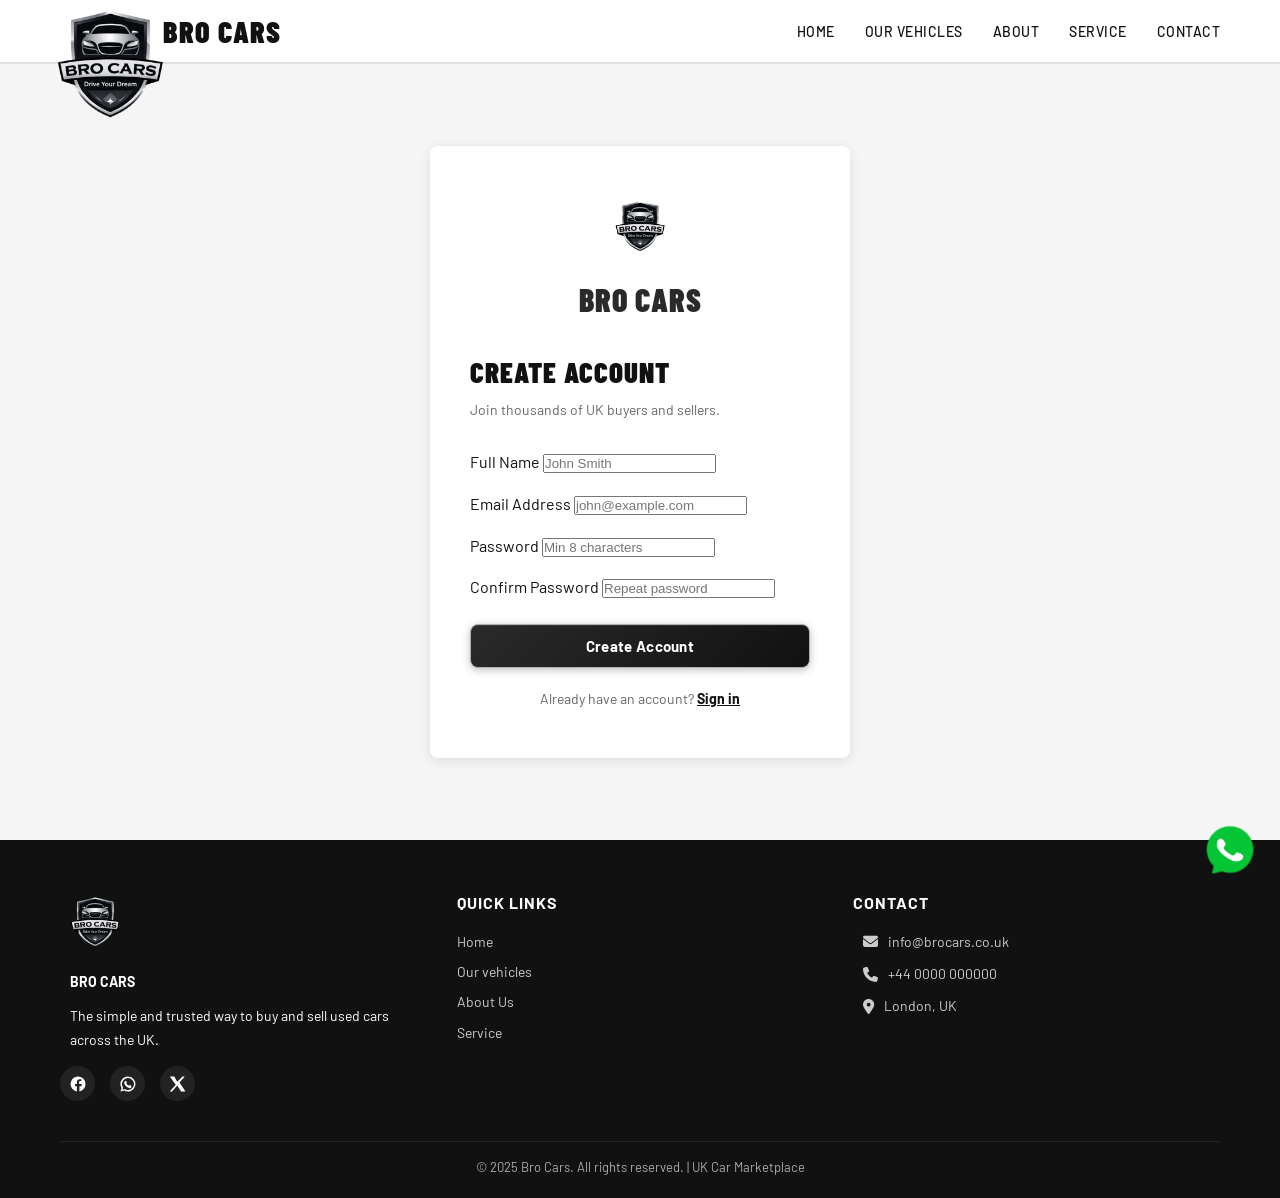
<file: register.html>
<!DOCTYPE html>
<html lang="en">
<head>
  <link rel="stylesheet" href="https://cdnjs.cloudflare.com/ajax/libs/font-awesome/6.5.0/css/all.min.css">
  <meta charset="UTF-8" />
  <meta name="viewport" content="width=device-width, initial-scale=1.0" />

  <!-- Primary SEO -->
  <title>About Bro Cars | Trusted UK Car Sales Marketplace</title>
  <meta name="description" content="Learn about Bro Cars, a trusted UK car sales marketplace helping customers buy and sell used cars quickly and securely across the United Kingdom." />
  <meta name="keywords" content="UK car sales, buy cars UK, sell cars UK, used cars UK, car marketplace UK, Bro Cars UK" />
  <meta name="author" content="Bro Cars UK" />
  <meta name="robots" content="index, follow" />
  <link rel="canonical" href="https://www.brocars.co.uk/about.html" />

  <!-- Open Graph (Social Media SEO) -->
  <meta property="og:title" content="About Bro Cars | UK Online Car Marketplace" />
  <meta property="og:description" content="Bro Cars is a UK-based online platform connecting buyers and sellers across the United Kingdom." />
  <meta property="og:type" content="website" />
  <meta property="og:url" content="https://www.brocars.co.uk/about.html" />
  <meta property="og:image" content="https://www.brocars.co.uk/images/cover.jpg" />

  <!-- Twitter Card -->
  <meta name="twitter:card" content="summary_large_image" />
  <meta name="twitter:title" content="About Bro Cars UK" />
  <meta name="twitter:description" content="Trusted UK car marketplace to buy and sell used cars easily." />

  <!-- Favicon -->
  <link rel="icon" type="image/png" href="favicon.png">

  <!-- Styles -->
  <link rel="stylesheet" href="style.css" />
</head>
<body>

<!-- NAVBAR -->
<nav class="navbar" role="navigation" aria-label="Main navigation">
  <div class="nav-inner">
   <a href="index.html" class="nav-logo" aria-label="Bro Cars Home">
  <img src="logo.png" alt="Bro Cars UK Car Sales Logo" style="height: 150px; width: auto; margin-top: 32%; margin-left: -10%;">
  <span class="logo-text" style="margin-left: -30px; font-size: 30px;">BRO <span class="highlight" style="font-size: 30px;">CARS</span></span>
</a>
    <button class="hamburger" id="hamburger" aria-label="Toggle menu" aria-expanded="false">
      <span></span><span></span><span></span>
    </button>
    <ul class="nav-links" id="navLinks" role="list">
      <li><a href="index.html">Home</a></li>
      <li><a href="vehicles.html">Our vehicles</a></li>
      <!-- <li><a href="sell.html">Sell</a></li> -->
      <li><a href="about.html">About</a></li>
      <li><a href="Service.html">Service</a></li>
      <!-- <li><a href="faq.html">FAQ</a></li> -->
      <li><a href="contact.html">Contact</a></li>
      <!-- <li><a href="signin.html">Sign In</a></li> -->
      <!-- <li><a href="register.html" class="btn btn-red">Register</a></li> -->
    </ul>
  </div>
</nav>

<!-- REGISTER -->
<div class="auth-wrapper">
  <div class="auth-card">
    <div style="text-align:center;margin-bottom:24px">
        <img src="logo.png">
      <div style="font-family:'Barlow Condensed',sans-serif;font-size:2rem;font-weight:900;color:var(--red);letter-spacing:1px">BRO CARS</div>
    </div>
    <h1>Create Account</h1>
    <p class="auth-sub">Join thousands of UK buyers and sellers.</p>

    <form id="registerForm" novalidate>
      <div class="form-group">
        <label for="regName">Full Name</label>
        <input id="regName" type="text" placeholder="John Smith" required />
      </div>
      <div class="form-group">
        <label for="regEmail">Email Address</label>
        <input id="regEmail" type="email" placeholder="john@example.com" required />
      </div>
      <div class="form-group">
        <label for="regPw">Password</label>
        <input id="regPw" type="password" placeholder="Min 8 characters" required minlength="8" />
      </div>
      <div class="form-group">
        <label for="regPw2">Confirm Password</label>
        <input id="regPw2" type="password" placeholder="Repeat password" required />
      </div>
      <button type="submit" class="btn btn-red">Create Account</button>
    </form>

    <div class="auth-link">
      Already have an account? <a href="signin.html">Sign in</a>
    </div>
  </div>
</div>

<!-- FOOTER -->
  <a href="https://wa.me/+94769988123" 
   class="whatsapp-float" 
   target="_blank" 
   aria-label="Chat on WhatsApp">
   <img src="whatsappicon.png" 
        alt="WhatsApp Chat">
</a>

<footer class="footer">
  <div class="container">
    <div class="footer-grid">

      <div class="footer-brand">
        <img src="logo.png" alt="Bro Cars UK Car Sales Logo">
        <p class="brand-name">BRO CARS</p>
        <p>The simple and trusted way to buy and sell used cars across the UK.</p>

        <!-- Social Icons -->
        <div class="social-icons">
          <a href="#" aria-label="Facebook">
            <!-- Facebook SVG -->
            <svg viewBox="0 0 24 24">
              <path d="M22 12a10 10 0 10-11.5 9.9v-7H8v-3h2.5V9.5c0-2.5 1.5-4 3.8-4 1.1 0 2.2.2 2.2.2v2.4h-1.3c-1.3 0-1.7.8-1.7 1.6V12H17l-.4 3h-2.7v7A10 10 0 0022 12z"/>
            </svg>
          </a>

          <a href="#" aria-label="WhatsApp">
            <!-- WhatsApp SVG -->
            <svg viewBox="0 0 24 24">
              <path d="M12 2a10 10 0 00-8.6 15.2L2 22l4.9-1.3A10 10 0 1012 2zm0 18a8 8 0 01-4.1-1.1l-.3-.2-2.9.8.8-2.8-.2-.3A8 8 0 1112 20zm4.2-6.1c-.2-.1-1.3-.6-1.5-.7s-.3-.1-.4.1-.6.7-.7.8-.2.2-.4.1a6.6 6.6 0 01-1.9-1.2 7.4 7.4 0 01-1.4-1.7c-.1-.2 0-.3.1-.4l.3-.3.1-.3c.1-.1 0-.2 0-.3l-.7-1.6c-.2-.4-.4-.3-.6-.3h-.5a1 1 0 00-.7.3 3 3 0 00-1 2.2 5.2 5.2 0 001.1 2.7 11.8 11.8 0 004.6 3.8 5.4 5.4 0 002.4.5 2 2 0 001.5-.9 1.6 1.6 0 00.1-1c-.1-.1-.2-.1-.4-.2z"/>
            </svg>
          </a>

          <a href="#" aria-label="X">
            <!-- X SVG -->
            <svg viewBox="0 0 24 24">
              <path d="M18 2h3l-7 8 8 12h-6l-5-8-7 8H1l8-9L1 2h6l4 7 7-7z"/>
            </svg>
          </a>
        </div>
      </div>

      <div class="footer-col">
        <h4>Quick Links</h4>
        <a href="index.html">Home</a>
        <a href="vehicles.html">Our vehicles</a>
        <!-- <a href="sell.html">Sell Your Car</a> -->
        <a href="about.html">About Us</a>
        <a href="Service.html">Service</a>
      </div>

    <div class="footer-col contact">
  <h4>Contact</h4>

  <p>
    <i class="fa-solid fa-envelope"></i>
    info@brocars.co.uk
  </p>

  <p>
    <i class="fa-solid fa-phone"></i>
    +44 0000 000000
  </p>

  <p>
    <i class="fa-solid fa-location-dot"></i>
    London, UK
  </p>
</div>

    </div>

    <div class="footer-bottom">
      <p>&copy; 2025 Bro Cars. All rights reserved. | UK Car Marketplace</p>
    </div>
  </div>
</footer>


<script src="script.js"></script>
</body>
</html>
</file>
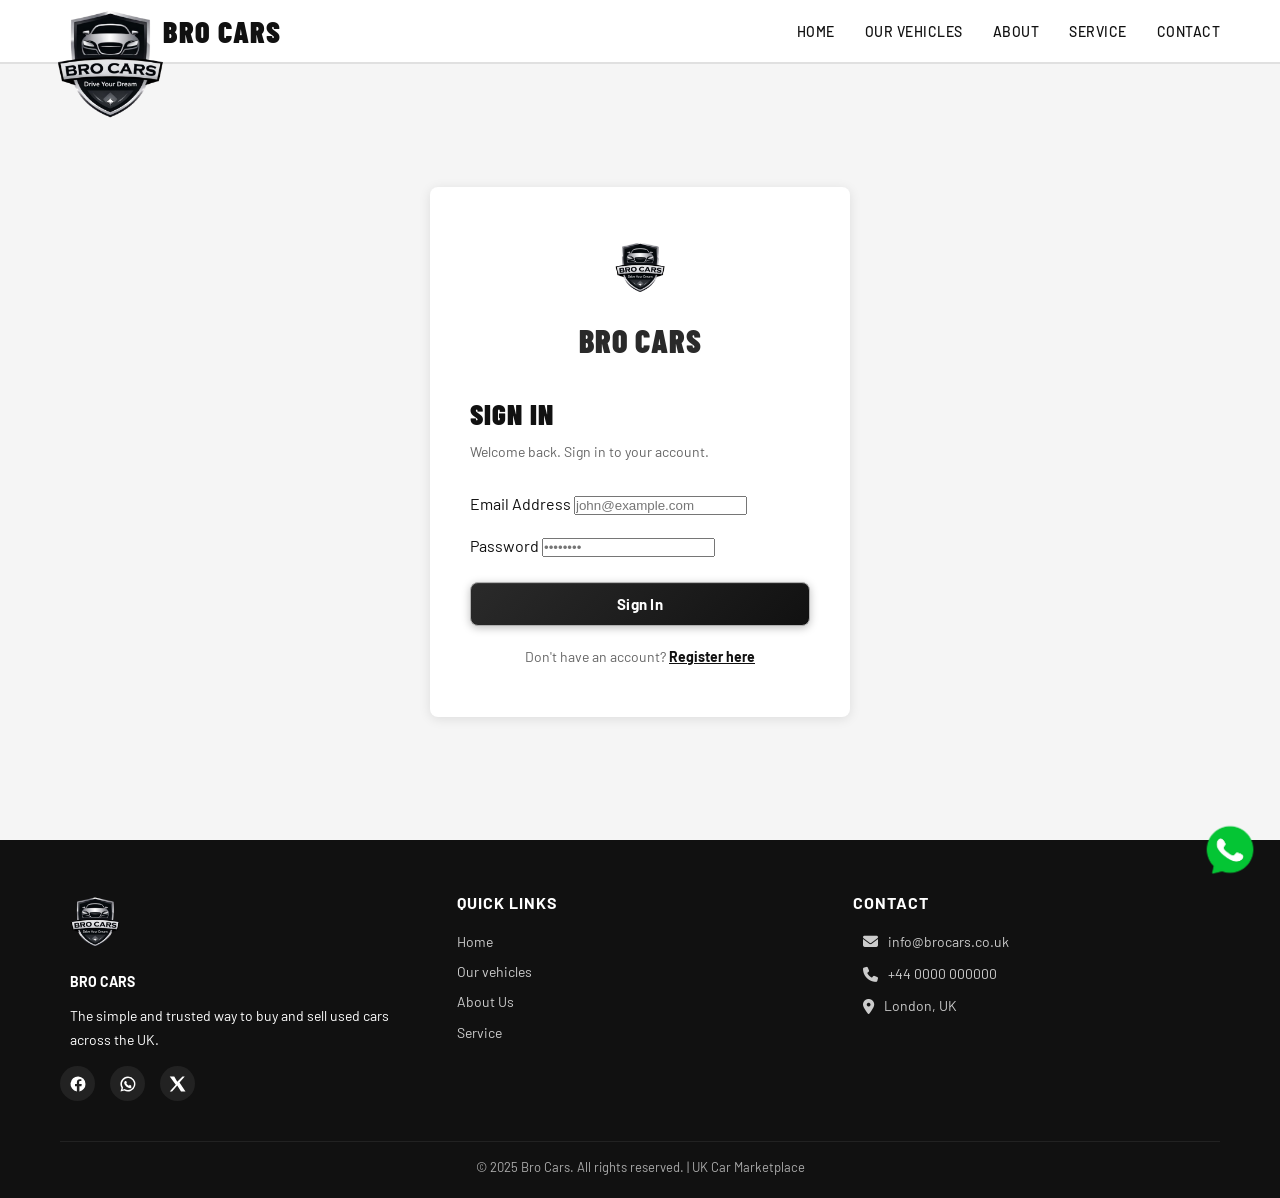
<file: signin.html>
<!DOCTYPE html>
<html lang="en">
<head>
  <link rel="stylesheet" href="https://cdnjs.cloudflare.com/ajax/libs/font-awesome/6.5.0/css/all.min.css">
  <meta charset="UTF-8" />
  <meta name="viewport" content="width=device-width, initial-scale=1.0" />

  <!-- Primary SEO -->
  <title>About Bro Cars | Trusted UK Car Sales Marketplace</title>
  <meta name="description" content="Learn about Bro Cars, a trusted UK car sales marketplace helping customers buy and sell used cars quickly and securely across the United Kingdom." />
  <meta name="keywords" content="UK car sales, buy cars UK, sell cars UK, used cars UK, car marketplace UK, Bro Cars UK" />
  <meta name="author" content="Bro Cars UK" />
  <meta name="robots" content="index, follow" />
  <link rel="canonical" href="https://www.brocars.co.uk/about.html" />

  <!-- Open Graph (Social Media SEO) -->
  <meta property="og:title" content="About Bro Cars | UK Online Car Marketplace" />
  <meta property="og:description" content="Bro Cars is a UK-based online platform connecting buyers and sellers across the United Kingdom." />
  <meta property="og:type" content="website" />
  <meta property="og:url" content="https://www.brocars.co.uk/about.html" />
  <meta property="og:image" content="https://www.brocars.co.uk/images/cover.jpg" />

  <!-- Twitter Card -->
  <meta name="twitter:card" content="summary_large_image" />
  <meta name="twitter:title" content="About Bro Cars UK" />
  <meta name="twitter:description" content="Trusted UK car marketplace to buy and sell used cars easily." />

  <!-- Favicon -->
  <link rel="icon" type="image/png" href="favicon.png">

  <!-- Styles -->
  <link rel="stylesheet" href="style.css" />
</head>
<body>

<!-- NAVBAR -->
<nav class="navbar" role="navigation" aria-label="Main navigation">
  <div class="nav-inner">
   <a href="index.html" class="nav-logo" aria-label="Bro Cars Home">
  <img src="logo.png" alt="Bro Cars UK Car Sales Logo" style="height: 150px; width: auto; margin-top: 32%; margin-left: -10%;">
  <span class="logo-text" style="margin-left: -30px; font-size: 30px;">BRO <span class="highlight" style="font-size: 30px;">CARS</span></span>
</a>
    <button class="hamburger" id="hamburger" aria-label="Toggle menu" aria-expanded="false">
      <span></span><span></span><span></span>
    </button>
    <ul class="nav-links" id="navLinks" role="list">
      <li><a href="index.html">Home</a></li>
      <li><a href="vehicles.html">Our vehicles</a></li>
      <!-- <li><a href="sell.html">Sell</a></li> -->
      <li><a href="about.html">About</a></li>
      <li><a href="Service.html">Service</a></li>
      <!-- <li><a href="faq.html">FAQ</a></li> -->
      <li><a href="contact.html">Contact</a></li>
      <!-- <li><a href="signin.html"class="active">Sign In</a></li> -->
      <!-- <li><a href="register.html" class="btn btn-red">Register</a></li> -->
    </ul>
  </div>
</nav>

<!-- SIGN IN -->
<div class="auth-wrapper">
  <div class="auth-card">
    <div style="text-align:center;margin-bottom:24px">
        <img src="logo.png">
      <div style="font-family:'Barlow Condensed',sans-serif;font-size:2rem;font-weight:900;color:var(--red);letter-spacing:1px">BRO CARS</div>
    </div>
    <h1>Sign In</h1>
    <p class="auth-sub">Welcome back. Sign in to your account.</p>

    <form id="signinForm" novalidate>
      <div class="form-group">
        <label for="siEmail">Email Address</label>
        <input id="siEmail" type="email" placeholder="john@example.com" required />
      </div>
      <div class="form-group">
        <label for="siPw">Password</label>
        <input id="siPw" type="password" placeholder="••••••••" required />
      </div>
      <button type="submit" class="btn btn-red">Sign In</button>
    </form>

    <div class="auth-link">
      Don't have an account? <a href="register.html">Register here</a>
    </div>
  </div>
</div>

<!-- FOOTER -->
  <a href="https://wa.me/+94769988123" 
   class="whatsapp-float" 
   target="_blank" 
   aria-label="Chat on WhatsApp">
   <img src="whatsappicon.png" 
        alt="WhatsApp Chat">
</a>

<footer class="footer">
  <div class="container">
    <div class="footer-grid">

      <div class="footer-brand">
        <img src="logo.png" alt="Bro Cars UK Car Sales Logo">
        <p class="brand-name">BRO CARS</p>
        <p>The simple and trusted way to buy and sell used cars across the UK.</p>

        <!-- Social Icons -->
        <div class="social-icons">
          <a href="#" aria-label="Facebook">
            <!-- Facebook SVG -->
            <svg viewBox="0 0 24 24">
              <path d="M22 12a10 10 0 10-11.5 9.9v-7H8v-3h2.5V9.5c0-2.5 1.5-4 3.8-4 1.1 0 2.2.2 2.2.2v2.4h-1.3c-1.3 0-1.7.8-1.7 1.6V12H17l-.4 3h-2.7v7A10 10 0 0022 12z"/>
            </svg>
          </a>

          <a href="#" aria-label="WhatsApp">
            <!-- WhatsApp SVG -->
            <svg viewBox="0 0 24 24">
              <path d="M12 2a10 10 0 00-8.6 15.2L2 22l4.9-1.3A10 10 0 1012 2zm0 18a8 8 0 01-4.1-1.1l-.3-.2-2.9.8.8-2.8-.2-.3A8 8 0 1112 20zm4.2-6.1c-.2-.1-1.3-.6-1.5-.7s-.3-.1-.4.1-.6.7-.7.8-.2.2-.4.1a6.6 6.6 0 01-1.9-1.2 7.4 7.4 0 01-1.4-1.7c-.1-.2 0-.3.1-.4l.3-.3.1-.3c.1-.1 0-.2 0-.3l-.7-1.6c-.2-.4-.4-.3-.6-.3h-.5a1 1 0 00-.7.3 3 3 0 00-1 2.2 5.2 5.2 0 001.1 2.7 11.8 11.8 0 004.6 3.8 5.4 5.4 0 002.4.5 2 2 0 001.5-.9 1.6 1.6 0 00.1-1c-.1-.1-.2-.1-.4-.2z"/>
            </svg>
          </a>

          <a href="#" aria-label="X">
            <!-- X SVG -->
            <svg viewBox="0 0 24 24">
              <path d="M18 2h3l-7 8 8 12h-6l-5-8-7 8H1l8-9L1 2h6l4 7 7-7z"/>
            </svg>
          </a>
        </div>
      </div>

      <div class="footer-col">
        <h4>Quick Links</h4>
        <a href="index.html">Home</a>
        <a href="vehicles.html">Our vehicles</a>
        <!-- <a href="sell.html">Sell Your Car</a> -->
        <a href="about.html">About Us</a>
        <a href="Service.html">Service</a>
      </div>

   <div class="footer-col contact">
  <h4>Contact</h4>

  <p>
    <i class="fa-solid fa-envelope"></i>
    info@brocars.co.uk
  </p>

  <p>
    <i class="fa-solid fa-phone"></i>
    +44 0000 000000
  </p>

  <p>
    <i class="fa-solid fa-location-dot"></i>
    London, UK
  </p>
</div>

    </div>

    <div class="footer-bottom">
      <p>&copy; 2025 Bro Cars. All rights reserved. | UK Car Marketplace</p>
    </div>
  </div>
</footer>


<script src="script.js"></script>
</body>
</html>
</file>
<file: style.css>
/* ============================================
   BRO CARS - Main Stylesheet
   ============================================ */

@import url('https://fonts.googleapis.com/css2?family=Barlow:wght@400;500;600;700;900&family=Barlow+Condensed:wght@700;900&display=swap');

:root {
  --red: #2a2a2a;           /* Primary accent → dark charcoal (logo black) */
  --red-dark: #111111;      /* Hover state → deep black */
  --black: #111111;
  --white: #ffffff;
  --gray-light: #f5f5f5;
  --gray: #e0e0e0;
  --gray-text: #666666;
  --shadow: 0 2px 12px rgba(0,0,0,0.10);
  --shadow-hover: 0 6px 28px rgba(0,0,0,0.20);
  --radius: 8px;
  --nav-height: 64px;

  /* Chrome/Silver accent used on buttons, prices, highlights */
  --silver: #b0b0b0;
  --silver-light: #d8d8d8;
  --chrome-grad: linear-gradient(135deg, #e8e8e8 0%, #a0a0a0 50%, #d0d0d0 100%);
}


/* SPLASH SCREEN */

#splash-screen{
position:fixed;
top:0;
left:0;
width:100%;
height:100vh;
background:white;
display:flex;
align-items:center;
justify-content:center;
z-index:9999;
animation:hideSplash 3s forwards;
}

.splash-logo{
width:120px;
animation:logoZoom 2s ease;
}

/* hide splash after animation */
@keyframes hideSplash{
0%{
opacity:1;
}
90%{
opacity:1;
}
100%{
opacity:0;
visibility:hidden;
}
}

/* logo animation */
@keyframes logoZoom{
0%{
transform:scale(0.7);
opacity:0;
}
100%{
transform:scale(1);
opacity:1;
}
}

/* main content */
#main-content{
opacity:0;
animation:showContent 3s forwards;
}

@keyframes showContent{
0%{
opacity:0;
}
100%{
opacity:1;
}
}


*, *::before, *::after { box-sizing: border-box; margin: 0; padding: 0; }

html { scroll-behavior: smooth; }

body {
  font-family: 'Barlow', sans-serif;
  background: var(--white);
  color: var(--black);
  font-size: 16px;
  line-height: 1.6;
}

 img { max-width: 100%; display: block; } 
a { text-decoration: none; color: inherit; }
ul { list-style: none; }

/* ============================================
   UTILITY
   ============================================ */
.container {
  max-width: 1200px;
  margin: 0 auto;
  padding: 0 20px;
}

.btn {
  display: inline-block;
  padding: 12px 28px;
  border-radius: var(--radius);
  font-family: 'Barlow', sans-serif;
  font-weight: 700;
  font-size: 15px;
  cursor: pointer;
  border: none;
  transition: background 0.2s, transform 0.1s;
  letter-spacing: 0.3px;
}

.btn-red {
  background: var(--black);
  color: var(--white);
  border: 1.5px solid var(--silver);
  background-image: linear-gradient(135deg, #2a2a2a 0%, #111111 100%);
  box-shadow: 0 2px 8px rgba(0,0,0,0.25), inset 0 1px 0 rgba(255,255,255,0.08);
}

.btn-red:hover {
  background: #1a1a1a;
  background-image: linear-gradient(135deg, #3a3a3a 0%, #1a1a1a 100%);
  border-color: #cccccc;
  transform: translateY(-1px);
  box-shadow: 0 4px 16px rgba(0,0,0,0.35), inset 0 1px 0 rgba(255,255,255,0.12);
}

.btn-outline {
  background: transparent;
  color: var(--white);
  border: 2px solid rgba(255,255,255,0.75);
}

.btn-outline:hover {
  background: var(--white);
  color: var(--black);
  border-color: var(--white);
}

.section { padding: 64px 0; }
.section-title {
  font-family: 'Barlow Condensed', sans-serif;
  font-size: 2rem;
  font-weight: 900;
  text-transform: uppercase;
  letter-spacing: 1px;
  margin-bottom: 8px;
}
.section-sub {
  color: var(--gray-text);
  margin-bottom: 40px;
  font-size: 15px;
}

/* ============================================
   NAVBAR
   ============================================ */
.navbar {
  position: sticky;
  top: 0;
  z-index: 1000;
  background: var(--white);
  border-bottom: 2px solid var(--gray);
  height: var(--nav-height);
  display: flex;
  align-items: center;
}

.nav-inner {
  display: flex;
  align-items: center;
  justify-content: space-between;
  width: 100%;
  max-width: 1200px;
  margin: 0 auto;
  padding: 0 20px;
}

 .nav-logo img {
  height: 90px;
  width: auto;
} 

.nav-logo span {
  font-family: 'Barlow Condensed', sans-serif;
  font-size: 1.6rem;
  font-weight: 900;
  color: var(--black);
  letter-spacing: 1px;
}

.nav-links {
  display: flex;
  align-items: center;
  gap: 30px;
}

.nav-links a {
  font-weight: 600;
  font-size: 14px;
  padding: 6px 14px;
  border-radius: 6px;
  color: var(--black);
  transition: color 0.2s;
  text-transform: uppercase;
  letter-spacing: 0.5px;
}

.nav-links a:hover, .nav-links a.active {
  color: var(--black);
  background: var(--gray-light);
  border-radius: 6px;
}

.nav-links .btn-red {
  color: var(--white);
  padding: 8px 18px;
  font-size: 13px;
}



.hamburger {
  display: none;
  flex-direction: column;
  gap: 5px;
  cursor: pointer;
  background: none;
  border: none;
  padding: 4px;
}

.hamburger span {
  display: block;
  width: 24px;
  height: 2px;
  background: var(--black);
  border-radius: 2px;
  transition: all 0.3s;
}

/* ============================================
   HERO SLIDESHOW
   ============================================ */
.hero {
  position: relative;
  height: 560px;
  overflow: hidden;
}

.slide {
  position: absolute;
  inset: 0;
  opacity: 0;
  transition: opacity 0.8s ease;
}

.slide.active { opacity: 1; }

.slide img {
  width: 100%;
  height: 100%;
  object-fit: cover;
}

.slide::after {
  content: '';
  position: absolute;
  inset: 0;
  background: linear-gradient(to right, rgba(0,0,0,0.65) 40%, rgba(0,0,0,0.2));
}

.hero-content {
  position: absolute;
  inset: 0;
  z-index: 10;
  display: flex;
  flex-direction: column;
  justify-content: center;
  padding: 0 60px;
  max-width: 650px;
}

.hero-content h1 {
  font-family: 'Barlow Condensed', sans-serif;
  font-size: 3.4rem;
  font-weight: 900;
  color: white;
  text-transform: uppercase;
  line-height: 1.05;
  letter-spacing: 1px;
  margin-bottom: 14px;
}

.hero-content h1 span { color: white; }

.hero-content p {
  color: rgba(255,255,255,0.85);
  font-size: 1.05rem;
  margin-bottom: 28px;
}

.hero-buttons { display: flex; gap: 14px; flex-wrap: wrap; }

.slide-dots {
  position: absolute;
  bottom: 20px;
  left: 50%;
  transform: translateX(-50%);
  z-index: 10;
  display: flex;
  gap: 8px;
}

.dot {
  width: 8px;
  height: 8px;
  border-radius: 50%;
  background: rgba(255,255,255,0.5);
  cursor: pointer;
  transition: background 0.3s;
}

.dot.active { background: var(--red); }

/* ============================================
   COVER IMAGE (non-home pages)
   ============================================ */
.page-cover {
  height: 280px;
  position: relative;
  overflow: hidden;
}

.page-cover img {
  width: 100%;
  height: 100%;
  object-fit: cover;
}

.page-cover::after {
  content: '';
  position: absolute;
  inset: 0;
  background: rgba(0,0,0,0.5);
}

.page-cover-content {
  position: absolute;
  inset: 0;
  z-index: 5;
  display: flex;
  flex-direction: column;
  align-items: center;
  justify-content: center;
  color: var(--white);
  text-align: center;
}

.page-cover-content h1 {
  font-family: 'Barlow Condensed', sans-serif;
  font-size: 2.6rem;
  font-weight: 900;
  text-transform: uppercase;
  letter-spacing: 2px;
  margin-bottom: 6px;
}

.page-cover-content p {
  font-size: 1rem;
  opacity: 0.85;
}

/* ============================================
   SEARCH SECTION
   ============================================ */
.search-section {
  background: var(--gray-light);
  padding: 40px 0;
  border-bottom: 1px solid var(--gray);
}

.search-grid {
  display: grid;
  grid-template-columns: repeat(5, 1fr);
  gap: 12px;
  align-items: end;
}

.search-field label {
  display: block;
  font-size: 12px;
  font-weight: 700;
  text-transform: uppercase;
  letter-spacing: 0.5px;
  margin-bottom: 6px;
  color: var(--black);
}

.search-field select,
.search-field input {
  width: 100%;
  padding: 12px 14px;
  border: 1.5px solid var(--gray);
  border-radius: var(--radius);
  font-family: 'Barlow', sans-serif;
  font-size: 14px;
  background: var(--white);
  color: var(--black);
  appearance: none;
  outline: none;
  transition: border-color 0.2s;
}

.search-field select:focus,
.search-field input:focus {
  border-color: var(--black);
  box-shadow: 0 0 0 2px rgba(0,0,0,0.08);
}

.search-field .btn {
  width: 100%;
  justify-content: center;
  display: flex;
  align-items: center;
  gap: 6px;
}

/* ============================================
   CAR GRID
   ============================================ */
.cars-grid {
  display: grid;
  grid-template-columns: repeat(3, 1fr);
  gap: 24px;
}

.car-card {
  background: var(--white);
  border-radius: var(--radius);
  box-shadow: var(--shadow);
  overflow: hidden;
  transition: box-shadow 0.2s, transform 0.2s;
}

.car-card:hover {
  box-shadow: var(--shadow-hover);
  transform: translateY(-3px);
}

.car-card-img {
  height: 200px;
  overflow: hidden;
}

.car-card-img img {
  width: 100%;
  height: 100%;
  object-fit: cover;
  transition: transform 0.4s;
}

.car-card:hover .car-card-img img {
  transform: scale(1.04);
}

.car-card-body {
  padding: 16px;
}

.car-card-body h3 {
  font-family: 'Barlow Condensed', sans-serif;
  font-size: 1.2rem;
  font-weight: 700;
  margin-bottom: 4px;
  text-transform: uppercase;
}

.car-meta {
  display: flex;
  flex-wrap: wrap;
  gap: 6px;
  margin: 10px 0;
}

.car-meta span {
  background: var(--gray-light);
  border-radius: 4px;
  font-size: 12px;
  font-weight: 600;
  padding: 3px 9px;
  color: var(--gray-text);
  text-transform: uppercase;
  letter-spacing: 0.3px;
}

.car-card-footer {
  display: flex;
  align-items: center;
  justify-content: space-between;
  border-top: 1px solid var(--gray);
  padding-top: 12px;
  margin-top: 12px;
}

.car-price {
  font-family: 'Barlow Condensed', sans-serif;
  font-size: 1.4rem;
  font-weight: 900;
  color: var(--black);
  letter-spacing: 0.5px;
}

/* ============================================
   INTRO SECTION
   ============================================ */
.intro-section {
  background: linear-gradient(135deg, #1a1a1a 0%, #111111 100%, );
  color: black;
  padding: 56px 0;
  text-align: center;
  /* border-top: 2px solid #3a3a3a; */
  /* border-bottom: 2px solid #3a3a3a; */
}

.intro-section h2 {
  font-family: 'Barlow Condensed', sans-serif;
  font-size: 2rem;
  font-weight: 900;
  text-transform: uppercase;
  letter-spacing: 1px;
  margin-bottom: 14px;
}

.intro-section p {
  max-width: 600px;
  margin: 0 auto;
  color: black;
  font-size: 15px;
}

/* ============================================
   FILTER BAR (ads page)
   ============================================ */
.filter-bar {
  display: flex;
  gap: 12px;
  flex-wrap: wrap;
  margin-bottom: 32px;
  padding: 20px;
  background: var(--gray-light);
  border-radius: var(--radius);
}

.filter-bar select {
  padding: 10px 14px;
  border: 1.5px solid var(--gray);
  border-radius: var(--radius);
  font-family: 'Barlow', sans-serif;
  font-size: 14px;
  background: var(--white);
  outline: none;
  cursor: pointer;
}

/* ============================================
   FORM STYLES
   ============================================ */
/* .form-card {
  background: var(--white);
  border-radius: var(--radius);
  box-shadow: var(--shadow);
  padding: 40px;
  max-width: 680px;
  margin: 0 auto;
}

.form-grid {
  display: grid;
  grid-template-columns: 1fr 1fr;
  gap: 20px;
}

.form-group {
  display: flex;
  flex-direction: column;
  gap: 6px;
}

.form-group.full { grid-column: 1 / -1; }

.form-group label {
  font-size: 13px;
  font-weight: 700;
  text-transform: uppercase;
  letter-spacing: 0.4px;
  color: var(--black);
}

.form-group input,
.form-group select,
.form-group textarea {
  padding: 12px 14px;
  border: 1.5px solid var(--gray);
  border-radius: var(--radius);
  font-family: 'Barlow', sans-serif;
  font-size: 14px;
  background: var(--white);
  color: var(--black);
  outline: none;
  transition: border-color 0.2s;
}

.form-group input:focus,
.form-group select:focus,
.form-group textarea:focus {
  border-color: var(--black);
  box-shadow: 0 0 0 2px rgba(0,0,0,0.08);
}

.form-group textarea { resize: vertical; min-height: 100px; }

.form-submit {
  margin-top: 24px;
  text-align: center;
}

.form-submit .btn { min-width: 200px; font-size: 16px; padding: 14px 32px; } */

.contact-section{
padding:80px 10%;
background:#f5f5f5;
}

.contact-container{
display:flex;
gap:60px;
align-items:flex-start;
flex-wrap:wrap;
}

.contact-info{
flex:1;
min-width:300px;
}

.contact-info h2{
font-size:34px;
margin-bottom:40px;
font-weight:800;
}

.contact-item{
display:flex;
align-items:flex-start;
gap:15px;
margin-bottom:25px;
}

.contact-item i{
font-size:18px;
background:#111;
color:#ff3c78;
padding:15px;
border-radius:10px;
}

.contact-item h4{
margin:0;
font-size:14px;
letter-spacing:1px;
}

.contact-item p{
margin:4px 0 0;
color:#666;
}


.contact-map{
flex:1;
min-width:300px;
}

.contact-map iframe{
width:100%;
height:420px;
border-radius:10px;
border:none;
}

/* ============================================
   AUTH PAGES
   ============================================ */
.auth-wrapper {
  min-height: calc(100vh - var(--nav-height) - 60px);
  display: flex;
  align-items: center;
  justify-content: center;
  padding: 48px 20px;
  background: var(--gray-light);
}

.auth-card {
  background: var(--white);
  border-radius: var(--radius);
  box-shadow: var(--shadow);
  padding: 48px 40px;
  width: 100%;
  max-width: 420px;
}

.auth-card h1 {
  font-family: 'Barlow Condensed', sans-serif;
  font-size: 1.8rem;
  font-weight: 900;
  text-transform: uppercase;
  letter-spacing: 1px;
  margin-bottom: 4px;
}

.auth-card .auth-sub {
  color: var(--gray-text);
  font-size: 14px;
  margin-bottom: 28px;
}

.auth-card .form-group { margin-bottom: 16px; }

.auth-card .btn { width: 100%; text-align: center; margin-top: 8px; }

.auth-link {
  text-align: center;
  margin-top: 20px;
  font-size: 14px;
  color: var(--gray-text);
}

.auth-link a { color: var(--black); font-weight: 700; text-decoration: underline; }

/* ============================================
   FAQ
   ============================================ */
.faq-list { max-width: 720px; margin: 0 auto; }

.faq-item {
  border: 1.5px solid var(--gray);
  border-radius: var(--radius);
  margin-bottom: 12px;
  overflow: hidden;
}

.faq-question {
  width: 100%;
  background: var(--white);
  border: none;
  padding: 18px 20px;
  text-align: left;
  font-family: 'Barlow', sans-serif;
  font-size: 15px;
  font-weight: 700;
  color: var(--black);
  cursor: pointer;
  display: flex;
  justify-content: space-between;
  align-items: center;
  transition: background 0.2s;
}

.faq-question:hover { background: var(--gray-light); }
.faq-question.open { color: var(--black); font-weight: 900; }

.faq-question .icon {
  font-size: 20px;
  font-weight: 400;
  transition: transform 0.3s;
  flex-shrink: 0;
}

.faq-question.open .icon { transform: rotate(45deg); }

.faq-answer {
  max-height: 0;
  overflow: hidden;
  transition: max-height 0.35s ease;
}

.faq-answer-inner {
  padding: 0 20px 18px;
  color: var(--gray-text);
  font-size: 14px;
  line-height: 1.7;
}

/* ============================================
   ABOUT
   ============================================ */
.about-content {
  display: grid;
  grid-template-columns: 1fr 1fr;
  gap: 48px;
  align-items: center;
}

.about-text h2 {
  font-family: 'Barlow Condensed', sans-serif;
  font-size: 1.8rem;
  font-weight: 900;
  text-transform: uppercase;
  letter-spacing: 1px;
  margin-bottom: 16px;
}

.about-text p { color: var(--gray-text); margin-bottom: 14px; font-size: 15px; }

.about-img img {
  border-radius: var(--radius);
  height: 320px;
  width: 100%;
  object-fit: cover;
}

.mission-box {
  background: linear-gradient(135deg, #1a1a1a 0%, #2d2d2d 100%);
  color: var(--white);
  border-radius: var(--radius);
  padding: 28px;
  margin-top: 20px;
  border-left: 4px solid var(--silver);
  box-shadow: 0 4px 16px rgba(0,0,0,0.2);
}

.mission-box h3 {
  font-family: 'Barlow Condensed', sans-serif;
  font-size: 1.1rem;
  font-weight: 900;
  text-transform: uppercase;
  letter-spacing: 1px;
  margin-bottom: 8px;
}

.mission-box p { font-size: 14px; opacity: 0.9; }

/* ============================================
   CONTACT
   ============================================ */
.contact-layout {
  display: grid;
  grid-template-columns: 1fr 1.6fr;
  gap: 48px;
  align-items: start;
}

.contact-info h2 {
  font-family: 'Barlow Condensed', sans-serif;
  font-size: 1.8rem;
  font-weight: 900;
  text-transform: uppercase;
  margin-bottom: 20px;
}

.contact-detail {
  display: flex;
  gap: 12px;
  margin-bottom: 18px;
  align-items: flex-start;
}

.contact-icon {
  width: 40px;
  height: 40px;
  background: linear-gradient(135deg, #2a2a2a, #111);
  border: 1px solid var(--silver);
  border-radius: 6px;
  display: flex;
  align-items: center;
  justify-content: center;
  color: var(--white);
  font-size: 18px;
  flex-shrink: 0;
  box-shadow: 0 2px 6px rgba(0,0,0,0.2);
}

.contact-detail-text strong {
  display: block;
  font-size: 13px;
  text-transform: uppercase;
  letter-spacing: 0.4px;
  margin-bottom: 2px;
}

.contact-detail-text span { font-size: 14px; color: var(--gray-text); }

/* ============================================
   FOOTER
   ============================================ */
footer {
  background: var(--black);
  color: rgba(255,255,255,0.7);
  padding: 48px 0 24px;
}

.footer-grid {
  display: grid;
  grid-template-columns: 2fr 1fr 1fr;
  gap: 40px;
  margin-bottom: 36px;
}

.footer-brand .logo-text {
  font-family: 'Barlow Condensed', sans-serif;
  font-size: 1.8rem;
  font-weight: 900;
  color: var(--white);
  letter-spacing: 1px;
  margin-bottom: 10px;
}

.footer-brand .logo-text span { color: var(--silver-light); }

.footer-brand p { font-size: 14px; line-height: 1.7; }

.footer-col h4 {
  color: var(--white);
  font-size: 13px;
  font-weight: 700;
  text-transform: uppercase;
  letter-spacing: 1px;
  margin-bottom: 14px;
}

.footer-col a {
  display: block;
  font-size: 14px;
  margin-bottom: 8px;
  color: rgba(255,255,255,0.6);
  transition: color 0.2s;
}

.footer-col a:hover { color: var(--silver-light); }

.footer-bottom {
  border-top: 1px solid rgba(255,255,255,0.1);
  padding-top: 20px;
  text-align: center;
  font-size: 13px;
  color: rgba(255,255,255,0.4);
}

/* ============================================
   RESPONSIVE
   ============================================ */
@media (max-width: 1024px) {
  .cars-grid { grid-template-columns: repeat(2, 1fr); }
  .search-grid { grid-template-columns: repeat(3, 1fr); }
  .about-content { grid-template-columns: 1fr; }
  .contact-layout { grid-template-columns: 1fr; }
}

@media (max-width: 768px) {
  .nav-links {
    display: none;
    flex-direction: column;
    position: absolute;
    top: var(--nav-height);
    left: 0; right: 0;
    background: var(--white);
    border-bottom: 2px solid var(--gray);
    padding: 16px 20px 20px;
    gap: 4px;
    box-shadow: 0 8px 20px rgba(0,0,0,0.08);
  }

  .nav-links.open { display: flex; }
  .nav-links a { padding: 10px 14px; font-size: 15px; }
  .hamburger { display: flex; }

  .hero { height: 440px; }
  .hero-content { padding: 0 24px; max-width: 100%; }
  .hero-content h1 { font-size: 2.2rem; }

  .search-grid { grid-template-columns: 1fr 1fr; }

  .cars-grid { grid-template-columns: 1fr; }

  .form-grid { grid-template-columns: 1fr; }
  .form-card { padding: 24px 20px; }

  .auth-card { padding: 32px 24px; }

  .footer-grid { grid-template-columns: 1fr; gap: 24px; }

  .page-cover { height: 200px; }
  .page-cover-content h1 { font-size: 1.8rem; }
}

@media (max-width: 480px) {
  .search-grid { grid-template-columns: 1fr; }
  .hero-content h1 { font-size: 1.8rem; }
  .hero-buttons { flex-direction: column; }
}

.footer {
    background: #111111;
    color: #ffffff;
    padding: 30px 20px;
    /* margin-top: 50px; */
}

.footer-container {
    max-width: 1200px;
    margin: auto;
    display: flex;
    justify-content: space-between;
    align-items: center;
    flex-wrap: wrap;
}

.footer-brand img {
    width: 70px;
    max-width: 100%;
    height: auto;
}

.footer-links a {
    color: #ffffff;
    text-decoration: none;
    margin-left: 15px;
    font-size: 14px;
}

.footer-links a:hover {
    color: #D90429;
}

/* Mobile */
@media(max-width:768px){
    .footer-container{
        flex-direction: column;
        text-align: center;
    }
    .footer-links{
        margin-top:15px;
    }
    .footer-links a{
        display:block;
        margin:5px 0;
    }
}



.footer {
    background: #111111;
    color: #ffffff;
    padding: 50px 20px 20px;
}

.footer-grid {
    display: grid;
    grid-template-columns: repeat(auto-fit, minmax(220px, 1fr));
    gap: 30px;
}

.footer-brand img {
    width: 70px;
    margin-bottom: 10px;
}

.brand-name {
    font-weight: 700;
    font-size: 18px;
    margin-bottom: 10px;
}

.footer-col h4 {
    margin-bottom: 15px;
    font-size: 16px;
}

.footer-col a {
    display: block;
    color: #cccccc;
    text-decoration: none;
    margin-bottom: 8px;
    font-size: 14px;
}

.footer-col a:hover {
    color: #D90429;
}

/* Social Icons */
.social-icons {
    margin-top: 15px;
    display: flex;
    gap: 15px;
}

.social-icons a {
    width: 35px;
    height: 35px;
    background: #222;
    display: flex;
    align-items: center;
    justify-content: center;
    border-radius: 50%;
    transition: 0.3s;
}

.social-icons a:hover {
    background: #D90429;
}

.social-icons svg {
    fill: #ffffff;
    width: 18px;
    height: 18px;
}

/* Bottom */
.footer-bottom {
    text-align: center;
    margin-top: 40px;
    border-top: 1px solid #222;
    padding-top: 15px;
    font-size: 13px;
    color: #aaaaaa;
}


.nav-links a {
    text-decoration: none;
    color: #111;
    padding: 8px 0;
    position: relative;
    font-weight: 500;
}



/* Active link */
.nav-links a.active {

    font-weight: 700;
}

/* Underline effect */
.nav-links a.active::after {
    content: "";
    position: absolute;
    left: 0;
    bottom: -4px;
    width: 100%;
    height: 2px;
    background: black;
}






/* Logo container */
.nav-logo {
    display: flex;
    align-items: center;
    gap: 8px;
    text-decoration: none;
}

/* Logo image size */
.nav-logo img {
    width: 45px;
    height: auto;
}

/* Logo text */
.logo-text {
    font-size: 18px;
    font-weight: 700;
    color: #111;
    letter-spacing: 1px;
}

.auth-card img {
    width: 70px;     
    height: auto;
    display: block;
    margin: 0 auto 10px auto;  
}


.whatsapp-float {
  position: fixed;
  bottom: 20px;
  right: 20px;
  z-index: 1000;
}

.whatsapp-float img {
  width: 60px;
  height: 60px;
  border-radius: 50%;
  
  transition: transform 0.3s ease;
}

.whatsapp-float img:hover {
  transform: scale(1.1);
}



.trust-section {
  padding: 80px 20px;
  background: #f8f9fa;
  text-align: center;
}

.trust-section h2 {
  font-size: 32px;
  margin-bottom: 10px;
  font-weight: 700;
}

.trust-subtext {
  max-width: 600px;
  margin: 0 auto 50px;
  color: #666;
  font-size: 16px;
}

.trust-grid {
  display: grid;
  grid-template-columns: repeat(auto-fit, minmax(250px, 1fr));
  gap: 30px;
}

.trust-box {
  background: #ffffff;
  padding: 30px 20px;
  border-radius: 10px;
  box-shadow: 0 5px 15px rgba(0,0,0,0.05);
  transition: 0.3s ease;
}

.trust-box:hover {
  transform: translateY(-8px);
}

.trust-box .icon {
  font-size: 28px;
  margin-bottom: 15px;
  color: #d90429; /* change to your brand color */
}

.trust-box h3 {
  font-size: 20px;
  margin-bottom: 10px;
}

.trust-box p {
  font-size: 14px;
  color: #555;
}


/* Services */
  .page-hero { padding: 40px 24px 0; }
  .page-hero-inner { max-width: 1440px; margin: 0 auto; text-align: center; }
  .services-list { display: flex; flex-direction: column; gap: 0; }
  .service-item { display: grid; grid-template-columns: 80px 1fr; gap: 24px; padding: 32px 0; border-bottom: 1px solid var(--border); }
  .service-num { font-family: 'Syne', sans-serif; font-size: 40px; font-weight: 800; color: var(--border); line-height: 1; }
  .service-name { font-family: 'Syne', sans-serif; font-size: 20px; font-weight: 700; margin-bottom: 10px; }
  .service-desc { font-size: 14px; color: var(--text2); line-height: 1.7; margin-bottom: 14px; }
  .service-tags { display: flex; flex-wrap: wrap; gap: 6px; }
  .tag { padding: 4px 10px; background: var(--silver-light); color: var(--text2); border-radius: 20px; font-size: 11px; font-weight: 600; border: 1px solid var(--border); }
  .service-headline { font-family: 'Syne', sans-serif; font-size: clamp(25px, 3vw, 40px); font-weight: 770; letter-spacing: -2px; line-height: 1.05; max-width: 900px; margin: 0 auto 10px; text-align: center; }



  .car-card{
  position: relative;
  width: 300px;
}

.car-card img{
  width: 100%;
  display: block;
  border-radius: 8px;
}

.sold-tag{
  position: absolute;
  top: 10px;
  left: -40px;
  background: red;
  color: white;
  padding: 6px 50px;
  font-weight: bold;
  transform: rotate(-45deg);
  font-family: Arial, sans-serif;
  box-shadow: 0 2px 6px rgba(0,0,0,0.3);
}

/* SERVICE BOX OUTLINE */

.service-item{
border:1px solid rgba(255,255,255,0.15);
padding:25px;
border-radius:10px;
margin-bottom:20px;
background:rgba(255,255,255,0.02);
transition:all 0.3s ease;
}

/* hover effect */
.service-item:hover{
border-color:#ff3b3b;
transform:translateY(-3px);
box-shadow:0 8px 25px rgba(0,0,0,0.25);
}

/* mobile responsive */
@media (max-width:768px){

.service-item{
padding:18px;
margin-bottom:15px;
}

.service-name{
font-size:18px;
}

.service-desc{
font-size:14px;
line-height:1.6;
}

}

/* .brands-section{
  text-align:center;
  padding:80px 10%;
  background:#f5f6f8;
  font-family:Arial, sans-serif;
}

.brands-section h2{
  font-size:40px;
  color:black;
  margin-bottom:10px;
}

.subtitle{
  color:#555;
  margin-bottom:50px;
}

.brand-grid{
  display:grid;
  grid-template-columns:repeat(auto-fit,minmax(160px,1fr));
  gap:25px;
}

.brand-card{
  background:white;
  padding:30px 20px;
  border-radius:10px;
  box-shadow:0 4px 10px rgba(0,0,0,0.05);
  transition:0.3s;
}

.brand-card:hover{
  transform:translateY(-5px);
}

.brand-card img{
    width:70px;
  margin-bottom:15px;
  display:block;
  margin-left:auto;
  margin-right:auto;
}

.brand-card h4{
  color:#0a1f6b;
  font-size:15px;
  letter-spacing:1px;
} */

.brands-section {
  text-align: center;
  padding: 80px 5%;
  background: #f5f6f8;
  font-family: 'Barlow', Arial, sans-serif;
}

.brands-section h2 {
  font-size: clamp(24px, 4vw, 40px);
  color: black;
  margin-bottom: 10px;
  font-weight: 800;
}

.brands-section .subtitle {
  color: #555;
  margin-bottom: 50px;
  font-size: clamp(13px, 2vw, 16px);
  max-width: 600px;
  margin-left: auto;
  margin-right: auto;
}

.brand-grid {
  display: grid;
  grid-template-columns: repeat(4, 1fr);
  gap: 20px;
  max-width: 1100px;
  margin: 0 auto;
}

.brand-card {
  text-align: center;
  padding: 25px 15px;
  background: #fff;
  border-radius: 15px;
  box-shadow: 0 4px 10px rgba(0,0,0,0.05);
  transition: transform 0.3s ease, box-shadow 0.3s ease;
  cursor: pointer;
}

.brand-card:hover {
  transform: translateY(-5px);
  box-shadow: 0 10px 24px rgba(0,0,0,0.10);
}

.brand-card img {
  width: 60px;
  height: 60px;
  object-fit: contain;
  display: block;
  margin: 0 auto 12px;
}

.brand-card h4 {
  color: #0a1f6b;
  font-size: clamp(11px, 1.2vw, 14px);
  letter-spacing: 1px;
  font-weight: 700;
  margin: 0;
  white-space: nowrap;
  overflow: hidden;
  text-overflow: ellipsis;
}

/* ── Tablet: 3 columns ── */
@media (max-width: 1024px) {
  .brand-grid {
    grid-template-columns: repeat(3, 1fr);
    gap: 16px;
  }

  .brands-section {
    padding: 60px 4%;
  }
}

/* ── Small tablet / large phone: 3 columns ── */
@media (max-width: 768px) {
  .brand-grid {
    grid-template-columns: repeat(3, 1fr);
    gap: 14px;
  }

  .brands-section {
    padding: 50px 16px;
  }

  .brands-section .subtitle {
    margin-bottom: 32px;
  }

  .brand-card {
    padding: 18px 10px;
    border-radius: 12px;
  }

  .brand-card img {
    width: 48px;
    height: 48px;
    margin-bottom: 10px;
  }

  .brand-card h4 {
    font-size: 10px;
    letter-spacing: 0.5px;
  }
}

/* ── Mobile: 2 columns ── */
@media (max-width: 480px) {
  .brand-grid {
    grid-template-columns: repeat(2, 1fr);
    gap: 12px;
  }

  .brands-section {
    padding: 40px 14px;
  }

  .brand-card {
    padding: 16px 10px;
    border-radius: 10px;
  }

  .brand-card img {
    width: 42px;
    height: 42px;
    margin-bottom: 8px;
  }

  .brand-card h4 {
    font-size: 10px;
    letter-spacing: 0.3px;
  }
}

/* ── Very small phones ── */
@media (max-width: 360px) {
  .brand-grid {
    grid-template-columns: repeat(2, 1fr);
    gap: 10px;
  }

  .brand-card {
    padding: 14px 8px;
  }

  .brand-card img {
    width: 36px;
    height: 36px;
  }

  .brand-card h4 {
    font-size: 9px;
  }
}

.view-btn{
  display:inline-block;
  margin-top:50px;
  background:#0a1f6b;
  color:white;
  padding:14px 35px;
  border-radius:30px;
  text-decoration:none;
  font-weight:bold;
}




/* ── Lightbox Overlay ── */
#bro-lightbox {
  display: none;
  position: fixed;
  inset: 0;
  background: rgba(0,0,0,0.92);
  z-index: 9999;
  align-items: center;
  justify-content: center;
  flex-direction: column;
}
#bro-lightbox.active { display: flex; }

#bro-lightbox .lb-img-wrap {
  position: relative;
  max-width: 90vw;
  max-height: 75vh;
  display: flex;
  align-items: center;
  justify-content: center;
}

#bro-lightbox img#lb-main-img {
  max-width: 88vw;
  max-height: 72vh;
  border-radius: 10px;
  object-fit: contain;
  box-shadow: 0 8px 40px rgba(0,0,0,0.7);
  transition: opacity 0.2s ease;
}

/* ── Arrow Buttons ── */
.lb-arrow {
  position: absolute;
  top: 50%;
  transform: translateY(-50%);
  background: rgba(255,255,255,0.15);
  border: 2px solid rgba(255,255,255,0.4);
  color: #fff;
  font-size: 26px;
  width: 48px;
  height: 48px;
  border-radius: 50%;
  cursor: pointer;
  display: flex;
  align-items: center;
  justify-content: center;
  transition: background 0.2s;
  z-index: 2;
  user-select: none;
}
.lb-arrow:hover {
  background: rgba(220,38,38,0.7);
  border-color: #ef4444;
}
.lb-arrow.left  { left: -64px; }
.lb-arrow.right { right: -64px; }

/* ── Close Button ── */
#lb-close {
  position: fixed;
  top: 18px;
  right: 24px;
  background: rgba(255,255,255,0.12);
  border: 2px solid rgba(255,255,255,0.35);
  color: #fff;
  font-size: 22px;
  width: 44px;
  height: 44px;
  border-radius: 50%;
  cursor: pointer;
  display: flex;
  align-items: center;
  justify-content: center;
  transition: background 0.2s;
}
#lb-close:hover { background: rgba(220,38,38,0.7); }

/* ── Thumbnails ── */
#lb-thumbs {
  display: flex;
  gap: 10px;
  margin-top: 18px;
  flex-wrap: wrap;
  justify-content: center;
}
#lb-thumbs img {
  width: 70px;
  height: 50px;
  object-fit: cover;
  border-radius: 6px;
  cursor: pointer;
  border: 2px solid transparent;
  opacity: 0.6;
  transition: opacity 0.2s, border-color 0.2s;
}
#lb-thumbs img.active,
#lb-thumbs img:hover {
  opacity: 1;
  border-color: #ef4444;
}

/* ── Photo Counter ── */
#lb-counter {
  color: rgba(255,255,255,0.6);
  font-size: 13px;
  margin-top: 10px;
  font-family: sans-serif;
  letter-spacing: 1px;
}

/* ── Car Card Image Hover Effect ── */
.car-card-img { cursor: pointer; position: relative; }
.car-card-img::after {
  content: "🔍 View Photos";
  position: absolute;
  bottom: 10px;
  left: 50%;
  transform: translateX(-50%);
  background: rgba(0,0,0,0.65);
  color: #fff;
  font-size: 11px;
  padding: 4px 12px;
  border-radius: 20px;
  opacity: 0;
  transition: opacity 0.25s;
  white-space: nowrap;
  pointer-events: none;
  font-family: sans-serif;
}
.car-card-img:hover::after { opacity: 1; }

.section{
  padding-left: 120px;
  padding-right: 120px;
}
.container p{
  padding-left: 10px;
  padding-right: 10px;

}



.footer-col.contact p{
  display:flex;
  align-items:center;
  gap:10px;
  margin-bottom:10px;
  color:#ccc;
  font-size:14px;
}

.footer-col.contact i{
  
  font-size:15px;
}


/* ═══════════════════════════════════════════════════════
   vehicles-extra.css  —  Available tag + Coming Soon
   Import this AFTER style.css in vehicles.html
════════════════════════════════════════════════════════ */
/* ─────────────────────────────────────────
   HIDE CARD BODY (name, price, details)
───────────────────────────────────────── */
.car-card-body {
  display: none !important;
}

/* ─────────────────────────────────────────
   SOLD cards — disable click / cursor
───────────────────────────────────────── */
.car-card[data-sold="true"] .car-card-img {
  pointer-events: none;
  cursor: default;
}

/* ─────────────────────────────────────────
   COMING SOON cards — disable click / cursor
───────────────────────────────────────── */
.car-card--coming-soon .car-card-img {
  pointer-events: none;
  cursor: default;
}

/* ─────────────────────────────────────────
   AVAILABLE (green) TAG
───────────────────────────────────────── */
.available-tag {
  position: absolute;
  top: 12px;
  left: 12px;
  background:greenyellow;
  color: black;
  font-size: 10px;
  font-weight: 700;
  letter-spacing: 1px;
  text-transform: uppercase;
  padding: 4px 10px;
  border-radius: 5px;
  z-index: 2;
  box-shadow: 0 2px 6px rgba(22,163,74,0.35);
}

/* Make sure .car-card-img has relative positioning for the tag */
.car-card-img {
  position: relative;
}

/* ─────────────────────────────────────────
   COMING SOON CARD  (no image)
───────────────────────────────────────── */
.coming-soon-img {
  background: linear-gradient(135deg, #1a1a1a 0%, #2d2d2d 50%, #1a1a1a 100%);
  min-height: 200px;
  display: flex;
  align-items: center;
  justify-content: center;
  overflow: hidden;
}

.coming-soon-inner {
  display: flex;
  flex-direction: column;
  align-items: center;
  gap: 10px;
  padding: 20px;
  text-align: center;
  animation: cs-fade-in 0.8s ease both;
}

@keyframes cs-fade-in {
  from { opacity: 0; transform: translateY(10px); }
  to   { opacity: 1; transform: translateY(0);    }
}

.cs-icon {
  width: 60px;
  height: 60px;
  border-radius: 50%;
  background: rgba(204, 0, 0, 0.15);
  border: 2px solid rgba(204, 0, 0, 0.5);
  display: flex;
  align-items: center;
  justify-content: center;
  animation: cs-pulse 2.4s ease-in-out infinite;
}

.cs-icon i {
  font-size: 24px;
  color: #cc0000;
}

@keyframes cs-pulse {
  0%, 100% { box-shadow: 0 0 0 0 rgba(204,0,0,0.3); }
  50%       { box-shadow: 0 0 0 10px rgba(204,0,0,0); }
}

.cs-label {
  color: #ccc;
  font-size: 13px;
  font-weight: 600;
  letter-spacing: 0.5px;
  margin: 0;
}

/* Animated dots */
.cs-dot {
  display: inline-block;
  width: 6px;
  height: 6px;
  border-radius: 50%;
  background: #cc0000;
  margin: 0 3px;
  animation: cs-bounce 1.4s ease-in-out infinite both;
}

.cs-dot:nth-child(3) { animation-delay: 0s;    }
.cs-dot:nth-child(4) { animation-delay: 0.2s;  }
.cs-dot:nth-child(5) { animation-delay: 0.4s;  }

@keyframes cs-bounce {
  0%, 80%, 100% { transform: translateY(0);    opacity: 0.4; }
  40%           { transform: translateY(-6px); opacity: 1;   }
}

/* ─────────────────────────────────────────
   Responsive tweaks
───────────────────────────────────────── */
@media (max-width: 600px) {
  .veh-filter-bar {
    padding: 14px 16px;
    gap: 10px;
  }
  .veh-filter-group {
    flex: 1 1 100%;
  }
  .veh-filter-reset {
    width: 100%;
    text-align: center;
  }
}


/* ═══════════════════════════════════════════════════════
   mobile.css — Bro Cars Full Site Mobile Responsive
   Add this link to ALL html pages after style.css:
   <link rel="stylesheet" href="mobile.css" />
════════════════════════════════════════════════════════ */

/* ─────────────────────────────────────────
   BASE / GLOBAL
───────────────────────────────────────── */
@media (max-width: 768px) {

  *, *::before, *::after {
    box-sizing: border-box;
  }

  body {
    overflow-x: hidden;
  }

  .container {
    padding-left: 16px !important;
    padding-right: 16px !important;
    width: 100% !important;
  }

  .section {
    padding: 32px 0 !important;
  }

  /* ─────────────────────────────────────────
     NAVBAR
  ───────────────────────────────────────── */
  /* .navbar {
    padding: 0 16px !important;
    height: auto !important;
    min-height: 64px;
  }

  .nav-inner {
    flex-wrap: wrap !important;
    padding: 10px 0 !important;
    position: relative;
  } */

  /* .nav-logo img {
    height: 56px !important;
    margin-top: 0 !important;
    margin-left: 0 !important;
  } */

  .nav-logo .logo-text {
    font-size: 20px !important;
    margin-left: 6px !important;
  }

  .nav-logo .logo-text .highlight {
    font-size: 20px !important;
  }

  .hamburger {
    display: flex !important;
  }

  .nav-links {
    width: 100%;
    flex-direction: column !important;
    gap: 0 !important;
    padding: 0 !important;
    background: #fff;
    border-top: 1px solid #eee;
  }

  .nav-links li a {
    display: block;
    padding: 12px 16px !important;
    font-size: 15px;
    border-bottom: 1px solid #f0f0f0;
  }

  /* ─────────────────────────────────────────
     PAGE COVER (all pages)
  ───────────────────────────────────────── */
  .page-cover {
    height: 220px !important;
    min-height: unset !important;
  }

  .page-cover img {
    object-fit: cover;
    height: 100%;
    width: 100%;
  }

  .page-cover-content h1 {
    font-size: 1.8rem !important;
  }

  .page-cover-content p {
    font-size: 13px !important;
  }

  /* ─────────────────────────────────────────
     VEHICLES PAGE — CAR GRID
  ───────────────────────────────────────── */
  .cars-grid {
    grid-template-columns: 1fr !important;
    gap: 20px !important;
  }

  .car-card {
    width: 100% !important;
  }

  .car-card-img img {
    width: 100%;
    height: 220px;
    object-fit: cover;
  }

  .coming-soon-img {
    min-height: 180px !important;
  }

  /* Lightbox on mobile */
  #bro-lightbox .lb-img-wrap {
    padding: 0 8px !important;
  }

  #lb-main-img {
    max-height: 55vw !important;
    width: 100% !important;
    object-fit: contain;
  }

  #lb-thumbs {
    gap: 6px !important;
  }

  #lb-thumbs img {
    width: 48px !important;
    height: 36px !important;
  }

  .lb-arrow {
    font-size: 18px !important;
    padding: 6px 10px !important;
  }

  /* ─────────────────────────────────────────
     ABOUT PAGE
  ───────────────────────────────────────── */
  .about-content {
    flex-direction: column !important;
    gap: 24px !important;
  }

  .about-text,
  .about-img {
    width: 100% !important;
    max-width: 100% !important;
  }

  .about-img img {
    width: 100%;
    height: auto;
    border-radius: 8px;
  }

  .about-text h2 {
    font-size: 1.6rem !important;
  }

  .mission-box {
    padding: 20px !important;
  }

  /* Stats strip */
  div[style*="grid-template-columns:repeat(3,1fr)"] {
    grid-template-columns: 1fr !important;
    gap: 20px !important;
  }

  /* ─────────────────────────────────────────
     CONTACT PAGE
  ───────────────────────────────────────── */
  .contact-layout {
    flex-direction: column !important;
    gap: 28px !important;
  }

  .contact-info {
    width: 100% !important;
  }

  .contact-info h2 {
    font-size: 1.5rem !important;
  }

  .contact-detail {
    flex-wrap: nowrap;
    align-items: flex-start;
    gap: 12px !important;
  }

  .contact-map,
  .contact-section {
    width: 100% !important;
  }

  .contact-map iframe {
    width: 100% !important;
    height: 260px !important;
    border-radius: 8px;
  }

  /* ─────────────────────────────────────────
     SERVICES PAGE
  ───────────────────────────────────────── */
  .page-hero {
    padding: 28px 16px !important;
  }

  .service-headline {
    font-size: 1.5rem !important;
    margin-top: 0 !important;
  }

  .services-list {
    gap: 24px !important;
  }

  .service-item {
    flex-direction: column !important;
    gap: 10px !important;
    padding: 20px 16px !important;
  }

  .service-num {
    font-size: 2rem !important;
  }

  .service-name {
    font-size: 1.1rem !important;
  }

  .service-tags {
    flex-wrap: wrap !important;
    gap: 6px !important;
  }

  .tag {
    font-size: 11px !important;
    padding: 4px 10px !important;
  }

  /* ─────────────────────────────────────────
     FOOTER
  ───────────────────────────────────────── */
  .footer-grid {
    grid-template-columns: 1fr !important;
    gap: 32px !important;
  }

  .footer-brand {
    text-align: center;
  }

  .footer-brand img {
    max-width: 80px;
    margin: 0 auto 8px;
  }

  .social-icons {
    justify-content: center !important;
  }

  .footer-col {
    text-align: left;
  }

  .footer-col h4 {
    font-size: 14px !important;
  }

  .footer-bottom {
    text-align: center;
    font-size: 12px !important;
    padding-top: 16px !important;
  }

  

  

  /* ─────────────────────────────────────────
     WHATSAPP FLOAT BUTTON
  ───────────────────────────────────────── */
  .whatsapp-float {
    bottom: 16px !important;
    right: 16px !important;
  }

  .whatsapp-float img {
    width: 48px !important;
    height: 48px !important;
  }

}

/* ─────────────────────────────────────────
   SMALL PHONES (max 480px)
───────────────────────────────────────── */
@media (max-width: 480px) {

  .page-cover {
    height: 180px !important;
  }

  .page-cover-content h1 {
    font-size: 1.4rem !important;
  }

  .car-card-img img {
    height: 190px;
  }

  .about-text h2 {
    font-size: 1.3rem !important;
  }

  .service-headline {
    font-size: 1.2rem !important;
  }

  div[style*="font-size:2.6rem"] {
    font-size: 2rem !important;
  }

}


.brand-grid{
display:grid;
grid-template-columns:repeat(4,1fr);
gap:20px;
}

.brand-card{
text-align:center;
padding:25px;
background:#f5f5f5;
border-radius:15px;
}

/* ═══════════════════════════════════════════════════════
   brands-mobile.css — Brand Section Mobile Fix
   Add this AFTER style.css and mobile.css:
   <link rel="stylesheet" href="brands-mobile.css" />
════════════════════════════════════════════════════════ */

/* ── Tablet (max 1024px): 4 columns ── */
@media (max-width: 1024px) {
  .brand-grid {
    grid-template-columns: repeat(4, 1fr) !important;
    gap: 14px !important;
  }
}

/* ── Mobile (max 768px): 4 columns ── */
@media (max-width: 768px) {
  .brands-section {
    padding: 50px 14px !important;
  }

  .brand-grid {
    grid-template-columns: repeat(4, 1fr) !important;
    gap: 10px !important;
  }

  .brand-card {
    padding: 14px 6px !important;
    border-radius: 10px !important;
  }

  .brand-card img {
    width: 40px !important;
    height: 40px !important;
    object-fit: contain !important;
    display: block !important;
    margin: 0 auto 8px !important;
  }

  .brand-card h4 {
    font-size: 9px !important;
    letter-spacing: 0.3px !important;
    white-space: nowrap !important;
    overflow: hidden !important;
    text-overflow: ellipsis !important;
  }
}

/* ── Small phones (max 480px): 4 columns ── */
@media (max-width: 480px) {
  .brands-section {
    padding: 36px 10px !important;
  }

  .brand-grid {
    grid-template-columns: repeat(4, 1fr) !important;
    gap: 8px !important;
  }

  .brand-card {
    padding: 12px 4px !important;
    border-radius: 8px !important;
  }

  .brand-card img {
    width: 32px !important;
    height: 32px !important;
    margin-bottom: 6px !important;
  }

  .brand-card h4 {
    font-size: 8px !important;
    letter-spacing: 0px !important;
  }
}

/* ── Very small phones (max 360px): 4 columns ── */
@media (max-width: 360px) {
  .brand-grid {
    grid-template-columns: repeat(4, 1fr) !important;
    gap: 6px !important;
  }

  .brand-card {
    padding: 10px 3px !important;
  }

  .brand-card img {
    width: 28px !important;
    height: 28px !important;
    margin-bottom: 5px !important;
  }

  .brand-card h4 {
    font-size: 7px !important;
  }
}

.footer-row{
display:flex;
justify-content:space-between;
align-items:flex-start;
gap:40px;
flex-wrap:wrap;
}

.footer-col{
flex:1;
min-width:200px;
}
</file>
